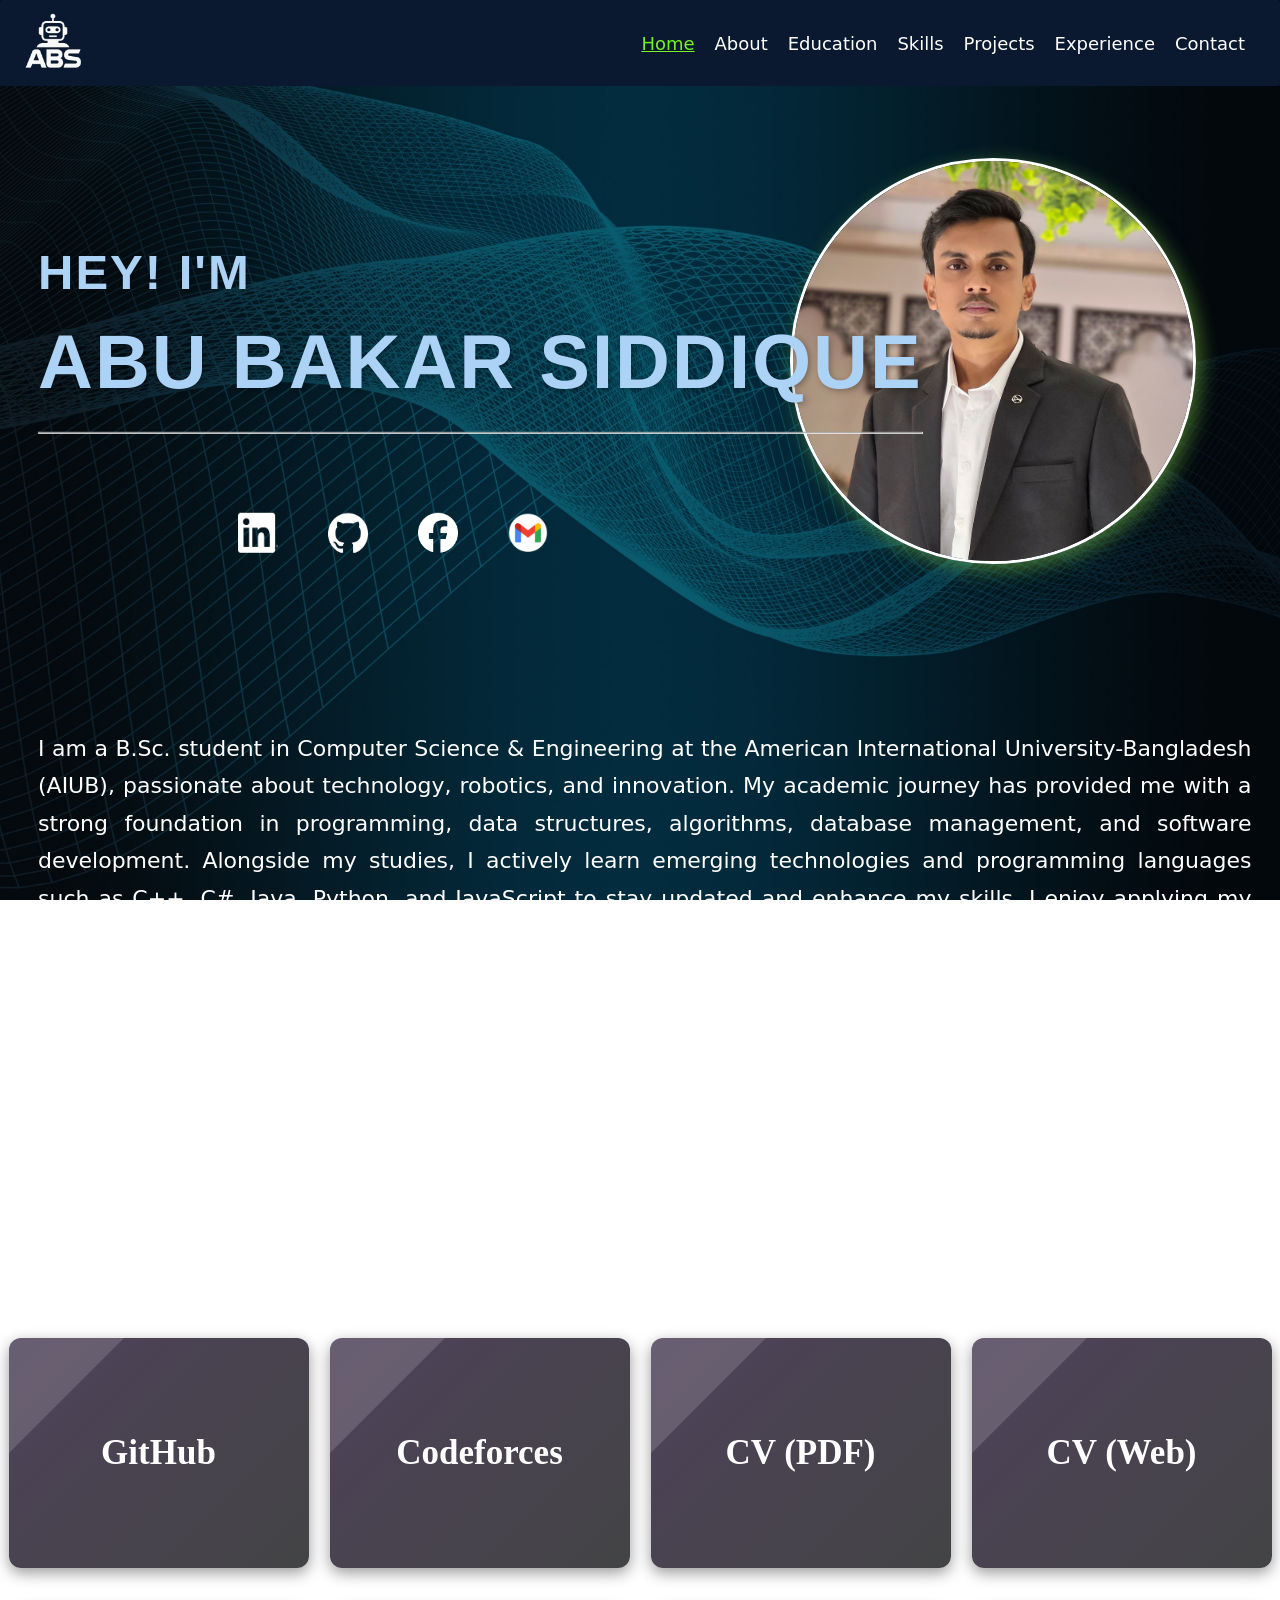
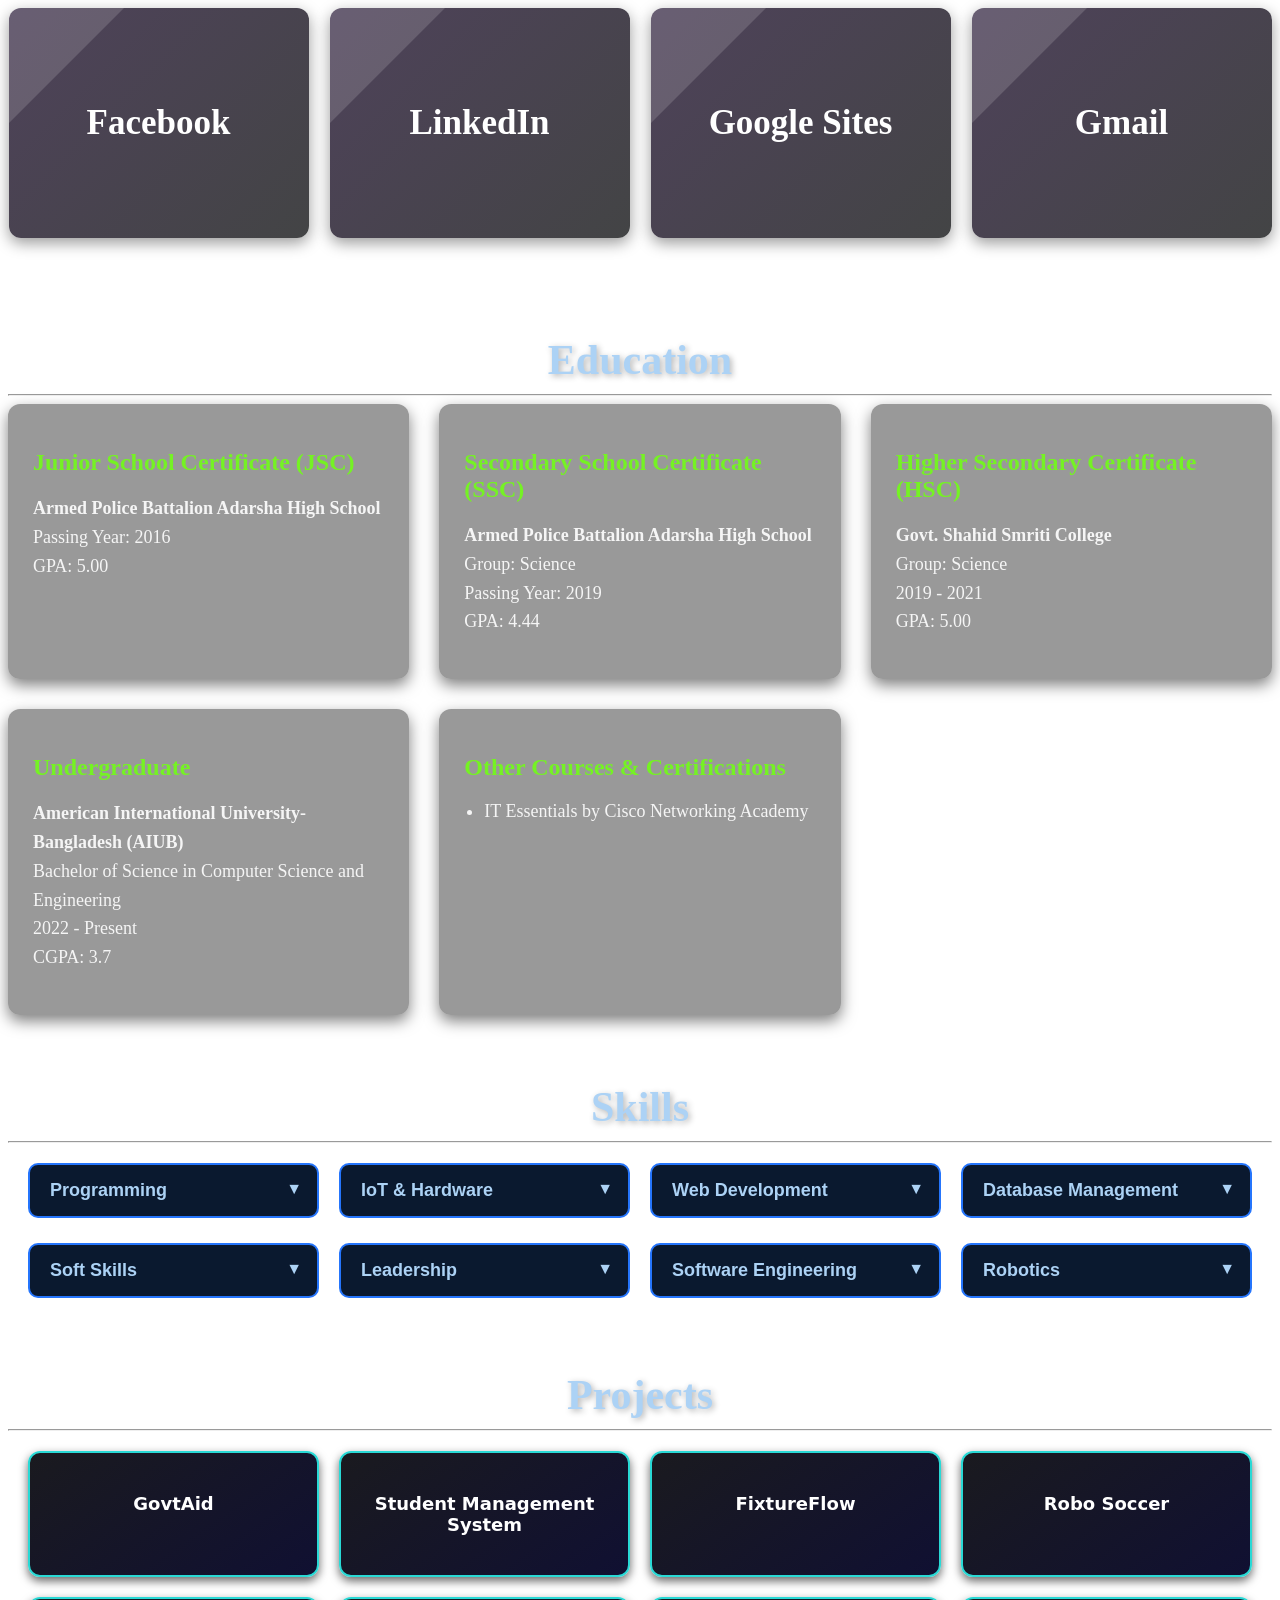
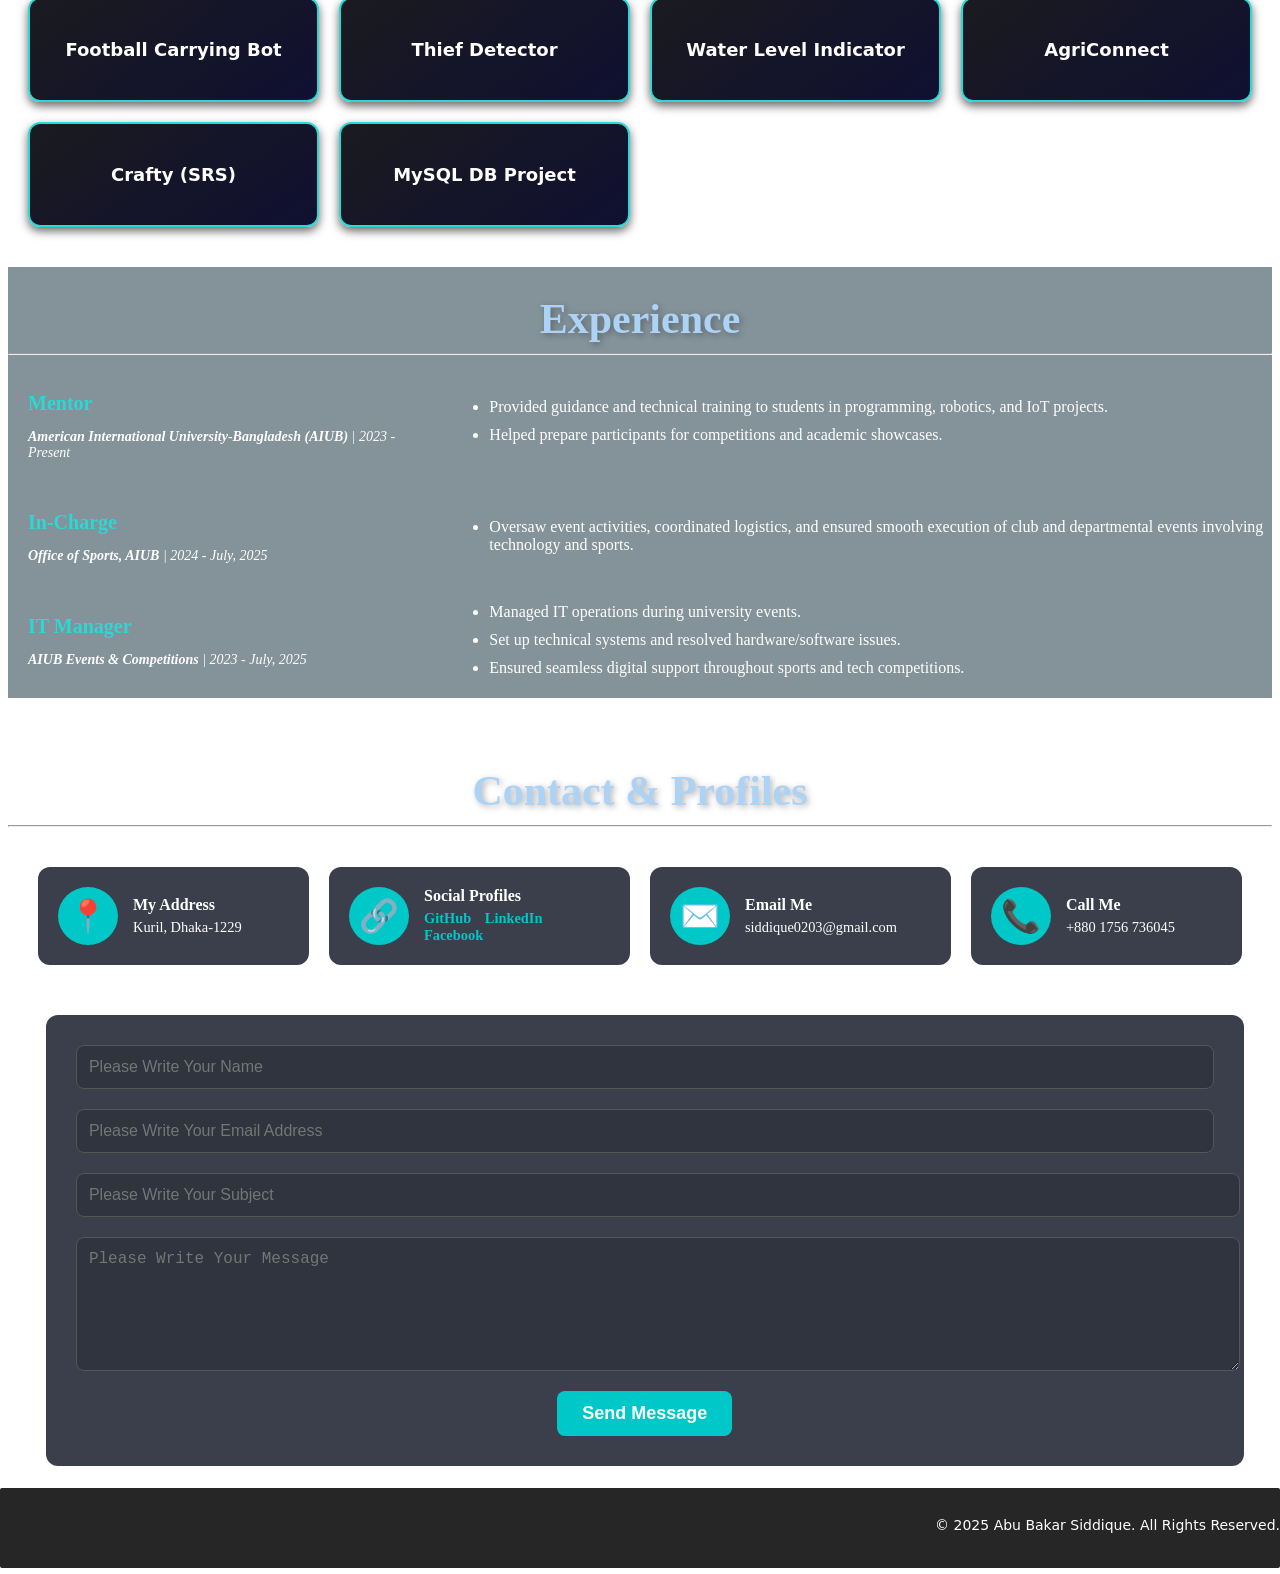
<file: index.html>
<!DOCTYPE html>
<html lang="en">

<head>
    <meta charset="UTF-8">
    <link rel="stylesheet" href="style.css">
    <title>Portfolio of Siddique</title>
    <header>
        <a href="index.html"><img src="image/abs.png" alt="abs logo"></a>
        <div id="headOption">
            <p class="hp"><a href="#no1">Home</a></p>
            <p class="hp"><a href="#no2">About</a></p>
            <p class="hp"><a href="#no3">Education</a></p>
            <p class="hp"><a href="#no4">Skills</a></p>
            <p class="hp"><a href="#no5">Projects</a></p>
            <p class="hp"><a href="#no6">Experience</a></p>
            <p class="hp" style="margin-right: 35px;"><a href="#no7">Contact</a></p>
        </div>
    </header>
</head>

<body>

    <div id="no1" class="content">
        <div id="sidimg"><img src="image/pp.jpg"></div>
        <div class="name">
            <h1><span style="font-size: 49px;text-decoration:wavy;">Hey! I'm </span><br> ABU BAKAR SIDDIQUE </h1>
            <hr style="margin-top: -30px;">

            <div class="social-links">
                <a href="https://www.linkedin.com/in/siddique0203/" target="_blank">
                    <img src="image/ln.png" alt="LinkedIn">
                </a>
                <a href="https://github.com/siddique0203" target="_blank">
                    <img src="image/gt.png" alt="GitHub">
                </a>
                <a href="https://www.facebook.com/mdabubakar.siddique.1614" target="_blank">
                    <img src="image/fb.png" alt="Facebook">
                </a>
                <a href="mailto:siddique0203@gmail.com">
                    <img src="image/gm.png" alt="Email">
                </a>
            </div>
        </div>
        <div id="details">
            <p>
                I am a B.Sc. student in Computer Science & Engineering at the American International University-Bangladesh (AIUB), passionate about technology, robotics, and innovation. My academic journey has provided me with a strong foundation in programming, data
                structures, algorithms, database management, and software development. Alongside my studies, I actively learn emerging technologies and programming languages such as C++, C#, Java, Python, and JavaScript to stay updated and enhance my
                skills. I enjoy applying my knowledge through practical projects that combine hardware and software. As a Computer Science student I have experience in analysing requirements, creating clear documentation, and designing structured workflows. 
                Focused on software quality, following SDLC and STLC practices, and identifying gaps to improve systems. Strong communicator who enjoys working with teams and turning ideas into reliable, well-organized solutions.
            </p>
        </div>

    </div>
    <div id="no2" class="content" style="height: 600px;">
        <div id="about-buttons">
            <a href="https://github.com/siddique0203" target="_blank" class="btn">GitHub</a>
            <a href="https://codeforces.com/profile/SIDDIQUE.C" target="_blank" class="btn">Codeforces</a>
            <a href="https://aiubedu60714-my.sharepoint.com/:b:/g/personal/22-48322-3_student_aiub_edu/IQCICWanB8akQYwQ9LZYaVQyARojucy5ZVUGJmR1DVt83Jo?e=IiVLJv" target="_blank" class="btn">CV (PDF)</a>
            <a href="cv.html" target="_blank" class="btn">CV (Web)</a>
            <a href="https://facebook.com/mdabubakar.siddique.1614" target="_blank" class="btn">Facebook</a>
            <a href="https://www.linkedin.com/in/siddique0203/" target="_blank" class="btn">LinkedIn</a>
            <a href="https://sites.google.com/view/siddique0203/home?authuser=0" target="_blank" class="btn">Google Sites</a>
            <a href="mailto:siddique0203@gmail.com" target="_blank" class="btn">Gmail</a>

        </div>

    </div>
    <div id="no3" class="content">
        <h1>Education</h1>
        <hr style="margin-top: -30px;">
        <div class="education-grid">
            <section>
                <h2>Junior School Certificate (JSC)</h2>
                <p><strong>Armed Police Battalion Adarsha High School</strong><br> Passing Year: 2016<br> GPA: 5.00</p>
            </section>

            <section>
                <h2>Secondary School Certificate (SSC)</h2>
                <p><strong>Armed Police Battalion Adarsha High School</strong><br> Group: Science<br> Passing Year: 2019<br> GPA: 4.44</p>
            </section>

            <section>
                <h2>Higher Secondary Certificate (HSC)</h2>
                <p><strong>Govt. Shahid Smriti College</strong><br> Group: Science<br> 2019 - 2021<br> GPA: 5.00</p>
            </section>

            <section>
                <h2>Undergraduate</h2>
                <p><strong>American International University-Bangladesh (AIUB)</strong><br> Bachelor of Science in Computer Science and Engineering<br> 2022 - Present <br> CGPA: 3.7</p>
            </section>

            <section>
                <h2>Other Courses & Certifications</h2>
                <ul>
                    <li>IT Essentials by Cisco Networking Academy</li>
                  
                </ul>
            </section>
        </div>
    </div>


    <div id="no4" class="content">
        <h1>Skills</h1>
        <hr style="margin-top: -30px;">

        <div class="skill-accordion">

            <div class="accordion-item">
                <button class="accordion-btn">Programming</button>
                <div class="panel">
                    <ul>
                        <li>C++</li>
                        <li>Java</li>
                        <li>C#</li>
                        <li>Python</li>
                        <li>JavaScript</li>
                        <li>PHP</li>
                    </ul>
                </div>
            </div>

            <div class="accordion-item">
                <button class="accordion-btn">IoT & Hardware</button>
                <div class="panel">
                    <ul>
                        <li>Arduino & ESP32</li>
                        <li>Embedded Systems</li>
                        <li>Robotics Projects</li>
                        <li>Smart Automation</li>
                    </ul>
                </div>
            </div>

            <div class="accordion-item">
                <button class="accordion-btn">Web Development</button>
                <div class="panel">
                    <ul>
                        <li>HTML</li>
                        <li>CSS</li>
                        <li>JavaScript</li>
                        <li>PHP</li>
                        <li>Responsive Design</li>
                    </ul>
                </div>
            </div>

            <div class="accordion-item">
                <button class="accordion-btn">Database Management</button>
                <div class="panel">
                    <ul>
                        <li>SQL</li>
                        <li>PL/SQL</li>
                        <li>Database Design</li>
                        <li>Query Optimization</li>
                    </ul>
                </div>
            </div>

            <div class="accordion-item">
                <button class="accordion-btn">Soft Skills</button>
                <div class="panel">
                    <ul>
                        <li>Problem Solving</li>
                        <li>Analytical Thinking</li>
                        <li>Critical Thinking</li>
                        <li>Communication & Collaboration</li>
                        <li>Communication</li>
                        <li>Event Management</li>
                        <li>Volunteering & Coordination</li>
                        <li>Time Management</li>
                    </ul>

                </div>
            </div>

            <div class="accordion-item">
                <button class="accordion-btn">Leadership</button>
                <div class="panel">
                    <ul>
                        <li>Team Leadership</li>
                        <li>Teamwork & Collaboration</li>
                        <li>Project Management</li>
                        <li>Decision Making</li>
                        <li>Mentoring & Coaching</li>
                    </ul>
                </div>
            </div>

            <div class="accordion-item">
                <button class="accordion-btn">Software Engineering</button>
                <div class="panel">
                    <ul>
                        <li>SDLC</li>
                        <li>STLC</li>
                        <li>Design Patterns</li>
                        <li>Version Control (Git/GitHub)</li>
                        <li>Automation Testing</li>
                    </ul>
                </div>
            </div>

            <div class="accordion-item">
                <button class="accordion-btn">Robotics</button>
                <div class="panel">
                    <ul>
                        <li>Selenium & Selenium IDE</li>
                        <li>Postman</li>
                        <li>GitHub</li>
                        <li>Jira</li>
                        <li>.NET Framework</li>
                        <li>draw.io</li>
                        <li>AutoCAD</li>
                        <li>Arduino IDE</li>
                    </ul>
                </div>
            </div>

        </div>
    </div>


    <div id="no5" class="content">
        <h1 style=" text-align: center;
        font-size: 42px;
        margin-bottom: 40px;
        color: #acd2f5;
        text-shadow: 2px 2px 6px rgba(0,0,0,0.3);">Projects</h1>
        <hr style="margin-top: -30px;">
        <div class="projects-grid">
            <!-- Project Buttons -->
            <div class="project-card" onclick="showProject('govtaid')">
                <span>GovtAid</span>
            </div>

            <div class="project-card" onclick="showProject('sms')">
                <span>Student Management System</span>
            </div>

            <div class="project-card" onclick="showProject('fixtureflow')">
                <span>FixtureFlow</span>
            </div>

            <div class="project-card" onclick="showProject('robosoccer')">
                <span>Robo Soccer</span>
            </div>

            <div class="project-card" onclick="showProject('footballbot')">
                <span>Football Carrying Bot</span>
            </div>

            <div class="project-card" onclick="showProject('thiefdetector')">
                <span>Thief Detector</span>
            </div>

            <div class="project-card" onclick="showProject('waterlevel')">
                <span>Water Level Indicator</span>
            </div>

            <div class="project-card" onclick="showProject('agriconnect')">
                <span>AgriConnect</span>
            </div>

            <!-- Newly added -->
            <div class="project-card" onclick="showProject('crafty')">
                <span>Crafty (SRS)</span>
            </div>

            <div class="project-card" onclick="showProject('dbproject')">
                <span>MySQL DB Project</span>
            </div>
        </div>

        <!-- Project Details (Hidden initially) -->
        <div id="project-details" class="project-details">

        </div>

    </div>

    <div id="no6" class="content">
        <h1 style="text-align: center;
    font-size: 42px;
    margin-bottom: 40px;
    color: #acd2f5;
    text-shadow: 2px 2px 6px rgba(0,0,0,0.3);">Experience</h1>
        <hr style="margin-top: -30px;">

        <div class="experience-container">
            <div class="experience-left">
                <h2>Mentor</h2>
                <p><strong>American International University-Bangladesh (AIUB)</strong> | 2023 - Present</p>
            </div>
            <div class="experience-right">
                <ul>
                    <br>
                    <li>Provided guidance and technical training to students in programming, robotics, and IoT projects.</li>
                    <li>Helped prepare participants for competitions and academic showcases.</li>
                </ul>
            </div>

            <div class="experience-left">
                <h2>In-Charge</h2>
                <p><strong>Office of Sports, AIUB</strong> | 2024 - July, 2025</p>
            </div>
            <div class="experience-right">
                <ul>
                    <br>
                    <li>Oversaw event activities, coordinated logistics, and ensured smooth execution of club and departmental events involving technology and sports.</li>
                </ul>
            </div>

            <div class="experience-left">
                <h2>IT Manager</h2>
                <p><strong>AIUB Events & Competitions</strong> | 2023 - July, 2025</p>
            </div>
            <div class="experience-right">
                <ul>
                    <li>Managed IT operations during university events.</li>
                    <li>Set up technical systems and resolved hardware/software issues.</li>
                    <li>Ensured seamless digital support throughout sports and tech competitions.</li>
                </ul>
            </div>
        </div>
    </div>

    <div id="no7" class="content">
        <h1 style="text-align: center;
                font-size: 42px;
                margin-bottom: 40px;
                color: #acd2f5;
                text-shadow: 2px 2px 6px rgba(0,0,0,0.3);">Contact & Profiles</h1>
        <hr style="margin-top: -30px; margin-bottom: 40px;">
        <div class="contact-cards">
            <div class="card" style="margin-left: 30px;">
                <div class="icon">📍</div>
                <div class="details">
                    <h4>My Address</h4>
                    <p>Kuril, Dhaka-1229</p>
                </div>
            </div>

            <div class="card">
                <div class="icon">🔗</div>
                <div class="details">
                    <h4>Social Profiles</h4>
                    <p>
                        <a href="https://github.com/siddique0203" target="_blank">GitHub</a>
                        <a href="https://www.linkedin.com/in/siddique0203/" target="_blank">LinkedIn</a>
                        <a href="https://www.facebook.com/mdabubakar.siddique.1614" target="_blank">Facebook</a>
                    </p>
                </div>
            </div>

            <div class="card">
                <div class="icon">✉️</div>
                <div class="details">
                    <h4>Email Me</h4>
                    <p>siddique0203@gmail.com</p>
                </div>
            </div>

            <div class="card" style="margin-right: 30px;">
                <div class="icon">📞</div>
                <div class="details">
                    <h4>Call Me</h4>
                    <p>+880 1756 736045</p>
                </div>
            </div>
        </div>

        <!-- Email Form -->
        <form id="email-form" class="email-form">
            <div class="form-row">
                <input type="text" name="name" placeholder="Please Write Your Name" required>
                <input type="email" name="email" placeholder="Please Write Your Email Address" required>
            </div>
            <input type="text" name="subject" placeholder="Please Write Your Subject" required>
            <textarea name="message" rows="6" placeholder="Please Write Your Message" required></textarea>
            <button type="submit" class="send-btn" disabled>Send Message</button>
        </form>
    </div>


    <footer>
        <p>&copy; 2025 Abu Bakar Siddique. All Rights Reserved.</p>
    </footer>
    <script src="script.js"></script>
</body>

</html>
</file>
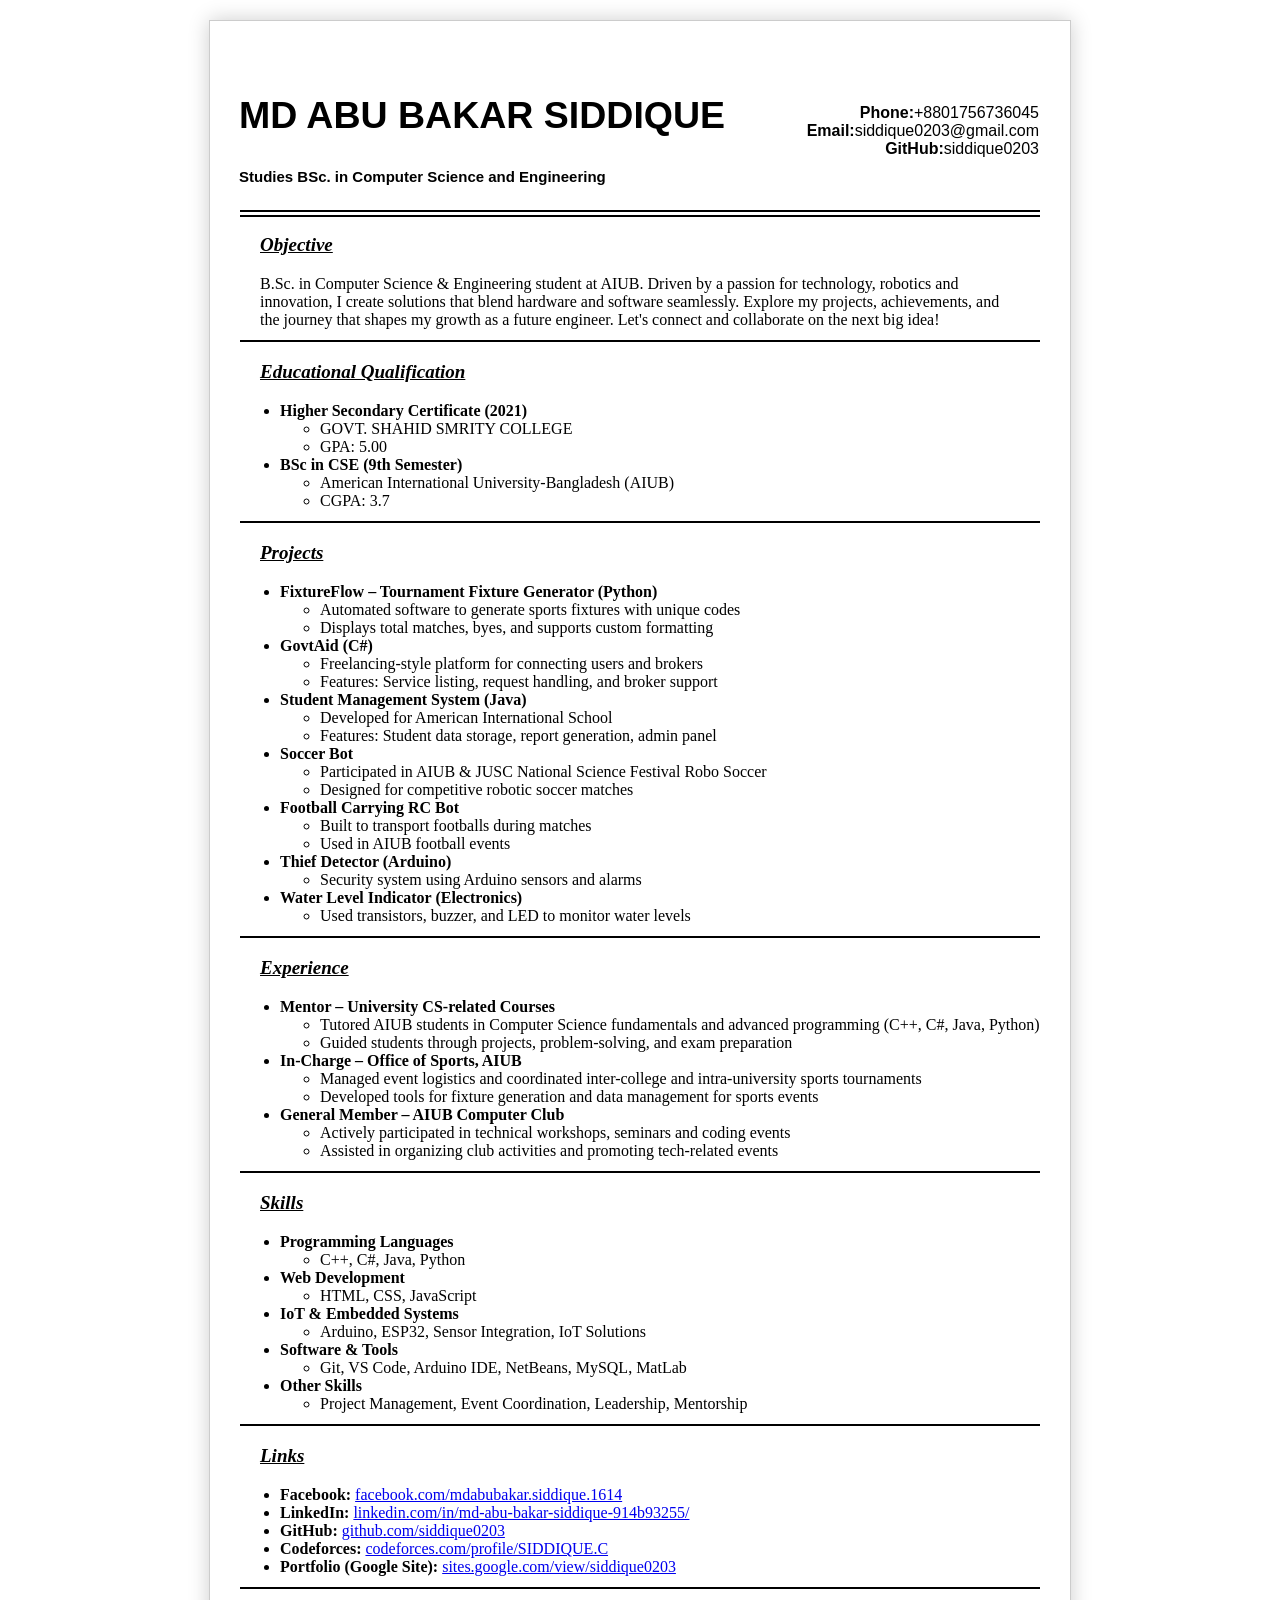
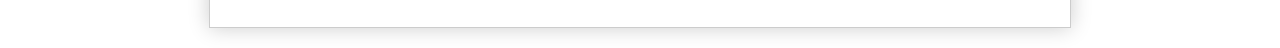
<file: cv.html>
<!DOCTYPE html>
<html>
<head>
    <meta charset="UTF-8" />
    <title>CV</title>
    <link rel="stylesheet" href="styleCv.css">

</head>
<body id="cvBody">
   <div class="cvheader">
        <div class="cvName"> 
            <h2>MD ABU BAKAR SIDDIQUE</h2>
            <span class="cvP"><b>Studies BSc. in Computer Science and Engineering</b></span>
        </div>
        <div class="cvContact">
            <p><b>Phone:</b>+8801756736045<br>
            <b>Email:</b>siddique0203@gmail.com<br>
            <b>GitHub:</b>siddique0203</p>
        </div>
    </div>
    <hr class="onehr">
    <hr class="onehr">

    <div class="obj">
        <p class="objective"><b>Objective</b></p>
        <p class="objDetails">B.Sc. in Computer Science & Engineering student at AIUB. Driven by a passion for technology, robotics and innovation, I create solutions that blend hardware and software seamlessly.
            Explore my projects, achievements, and the journey that shapes my growth as a future engineer. Let's connect and collaborate on the next big idea!
        </p>
    </div>


    <hr class="aobj">
    <div class="edu">
    <p class="eduName">Educational Qualification</p>
        <ul>
            <li>
                <b>Higher Secondary Certificate   (2021)</b>
                <ul>
                    <li>GOVT. SHAHID SMRITY COLLEGE</li>
                    <li>GPA: 5.00</li>
                </ul>
            </li>
            <li>
                <b>BSc in CSE  (9th Semester)</b>
                <ul>
                    <li>American International University-Bangladesh (AIUB)</li>
                    <li>CGPA: 3.7</li>
                </ul>
            </li>
        </ul>
    </div>

    <hr class="aedu">
    <div class="projects">
    <p class="projName">Projects</p>
        <ul>
            <li>
                <b>FixtureFlow – Tournament Fixture Generator (Python)</b>
                <ul>
                    <li>Automated software to generate sports fixtures with unique codes</li>
                    <li>Displays total matches, byes, and supports custom formatting</li>
                </ul>
            </li>
            <li>
                <b>GovtAid (C#)</b>
                <ul>
                    <li>Freelancing-style platform for connecting users and brokers</li>
                    <li>Features: Service listing, request handling, and broker support</li>
                </ul>
            </li>
            <li>
                <b>Student Management System (Java)</b>
                <ul>
                    <li>Developed for American International School</li>
                    <li>Features: Student data storage, report generation, admin panel</li>
                </ul>
            </li>
            <li>
                <b>Soccer Bot</b>
                <ul>
                    <li>Participated in AIUB & JUSC National Science Festival Robo Soccer</li>
                    <li>Designed for competitive robotic soccer matches</li>
                </ul>
            </li>
            <li>
                <b>Football Carrying RC Bot</b>
                <ul>
                    <li>Built to transport footballs during matches</li>
                    <li>Used in AIUB football events</li>
                </ul>
            </li>
            <li>
                <b>Thief Detector (Arduino)</b>
                <ul>
                    <li>Security system using Arduino sensors and alarms</li>
                </ul>
            </li>
            <li>
                <b>Water Level Indicator (Electronics)</b>
                <ul>
                    <li>Used transistors, buzzer, and LED to monitor water levels</li>
                </ul>
            </li>
        </ul>
    </div>
    <hr class="aproj">

    <div class="experience">
        <p class="expName">Experience</p>
        <ul>
            <li>
                <b>Mentor – University CS-related Courses</b>
                <ul>
                    <li>Tutored AIUB students in Computer Science fundamentals and advanced programming (C++, C#, Java, Python)</li>
                    <li>Guided students through projects, problem-solving, and exam preparation</li>
                </ul>
            </li>
            <li>
                <b>In-Charge – Office of Sports, AIUB</b>
                <ul>
                    <li>Managed event logistics and coordinated inter-college and intra-university sports tournaments</li>
                    <li>Developed tools for fixture generation and data management for sports events</li>
                </ul>
            </li>
            <li>
                <b>General Member – AIUB Computer Club</b>
                <ul>
                    <li>Actively participated in technical workshops, seminars and coding events</li>
                    <li>Assisted in organizing club activities and promoting tech-related events</li>
                </ul>
            </li>
        </ul>
    </div>
    <hr class="aexp">

    <div class="skills">
        <p class="skillName">Skills</p>
        <ul>
            <li>
                <b>Programming Languages</b>
                <ul>
                    <li>C++, C#, Java, Python</li>
                </ul>
            </li>
            <li>
                <b>Web Development</b>
                <ul>
                    <li>HTML, CSS, JavaScript</li>
                </ul>
            </li>
            <li>
                <b>IoT & Embedded Systems</b>
                <ul>
                    <li>Arduino, ESP32, Sensor Integration, IoT Solutions</li>
                </ul>
            </li>
            <li>
                <b>Software & Tools</b>
                <ul>
                    <li>Git, VS Code, Arduino IDE, NetBeans, MySQL, MatLab</li>
                </ul>
            </li>
            <li>
                <b>Other Skills</b>
                <ul>
                    <li>Project Management, Event Coordination, Leadership, Mentorship</li>
                </ul>
            </li>
        </ul>
    </div>
    <hr class="askills">

    <div class="others">
        <p class="othersName">Links</p>
        <ul>
            <li>
                <b>Facebook:</b> 
                <a href="https://www.facebook.com/mdabubakar.siddique.1614" target="_blank">facebook.com/mdabubakar.siddique.1614</a>
            </li>
            <li>
                <b>LinkedIn:</b> 
                <a href="https://www.linkedin.com/in/md-abu-bakar-siddique-914b93255/" target="_blank">linkedin.com/in/md-abu-bakar-siddique-914b93255/</a>
            </li>
            <li>
                <b>GitHub:</b> 
                <a href="https://github.com/siddique0203" target="_blank">github.com/siddique0203</a>
            </li>
            <li>
                <b>Codeforces:</b> 
                <a href="https://codeforces.com/profile/SIDDIQUE.C" target="_blank">codeforces.com/profile/SIDDIQUE.C</a>
            </li>
            <li>
                <b>Portfolio (Google Site):</b> 
                <a href="https://sites.google.com/view/siddique0203/home" target="_blank">sites.google.com/view/siddique0203</a>
            </li>
        </ul>
    </div>
    <hr class="aothers">




</body>
</html>
</file>
<file: style.css>
body{   
    background-image: url("image/Background.jpg");
    display: flex;
    flex-direction: column;
    background-repeat: no-repeat;
    background-size: cover;     /* make it cover full screen */
    background-attachment: fixed; /* keeps background fixed */
    background-position: center;
}
header{
    background-color: #0A192F;
    position:fixed;
    display: flex;
    border-radius: 2px;
    width: 100%;
    margin:-8px;
    color:#FFFFFF;
    font-family: system-ui, -apple-system, BlinkMacSystemFont, 'Segoe UI', Roboto, Oxygen, Ubuntu, Cantarell, 'Open Sans', 'Helvetica Neue', sans-serif;
    z-index: 1000;
}

header img{
    position: relative;
    display:flex;
    height: 80px;
    border-radius: 4px;
    padding: 3px;
    left:10px;
    transition: transform 0.2s ease-in-out;
}
header img:hover{
    transform: scale(1.05);

}

#headOption {
    display: flex;
    position: absolute;
    gap: 20px; 
    align-items: center;
    text-align: right;
    right:0%;
    top: 20%;
}
#headOption a{
    color: white;
    text-decoration: none;
    display: inline-block;
    transition: transform 0.3s ease-in-out;
    font-weight: 550px;
    font-size: 18px;
}
#headOption a:hover, #headOption a:focus{
    color: rgb(115, 242, 36);
    text-decoration: underline;
    transform: scale(1.05);
    transform: translateY(-3px);
}
#headOption a.active {
    color: rgb(115, 242, 36);   /* Highlight color */
    text-decoration: underline;
}
footer{
    background-color:#262627;
    color:#fdffff;
    font-family: system-ui, -apple-system, BlinkMacSystemFont, 'Segoe UI', Roboto, Oxygen, Ubuntu, Cantarell, 'Open Sans', 'Helvetica Neue', sans-serif;
    font-size: 14px;
    padding: 15px 0;
    text-align: right;
    border-radius: 2px;
    margin: -8px;
    z-index: 1000;
    height: 50px;
}
#no7{
    margin-bottom: 30px;
}
#no1 {
    margin-top: 100px;
    display: flex;
    position: relative;
    min-height: 1200px;  
}
.content{
    /*border: 1px solid white;*/
    color:white;
    border-bottom: 10px;
}
;
;

;
;
;
#sidimg {
    
    transform: translateX(-50%);
    text-align: center;
}

#sidimg img {
    position: absolute;
    top: 50px;              
    right:6%;
    width: 400px;          
    height: 400px;
    border-radius: 50%;
    object-fit: cover;
    border: 3px solid white;
    box-shadow: 5px 6px 20px rgba(155, 247, 75, 0.4);
    transition: transform 0.3s ease-in-out;
}

#sidimg img:hover {
    transform: scale(1.08);
}
.name {
    font-family: 'Montserrat', sans-serif;
    font-size: 38px;
    position: absolute;
    top: 200px;
    left: 30px;
    transform: translateY(-50%);
    color: #acd2f5; 
    letter-spacing: 2px;
    line-height: 1.3;
    text-transform: uppercase;
    text-shadow: 2px 2px 6px rgba(0,0,0,0.3);
    
}
.social-links {
    position: absolute;   
    top: 350px;            
    left: 200px;
    display: flex;
    gap: 50px;
}

.social-links a img {
    width: 40px;           
    height: 40px;
    transition: transform 0.3s, filter 0.3s;
}

.social-links a img:hover {
    transform: scale(1.2);
    filter: brightness(1.5);   
}



#details {
    height: 44%;
    width: 96%;
    position: absolute;
    top: 600px;
    left: 30px;
    font-family:system-ui, -apple-system, BlinkMacSystemFont, 'Segoe UI', Roboto, Oxygen, Ubuntu, Cantarell, 'Open Sans', 'Helvetica Neue', sans-serif;
    font-size: 22px;
    color:white;
    line-height: 1.7;
    text-align: justify;
}
,
,
,
,
,
#no2{
   position: relative;
    height: 1000px;
    display: flex;
    justify-content: center;   
    align-items: center;       
    padding: 50px 0;
    text-align: center;
    border: 20px;
}

#about-buttons {
    display: grid;
    grid-template-columns: repeat(4, 1fr); 
    justify-items: center;  
    position: relative;
    top:20px; 
    gap: 20px;
    

}

.btn {
    height: 200px;
    display: inline-block;
    padding: 15px 25px;
    font-size: 35px;
    font-weight: bold;
    color: #fff;
    text-decoration: none;
    text-align: center;
    border-radius: 12px;  
    background: linear-gradient(135deg, #4e425a, #434445);  
    box-shadow: 0 5px 15px rgba(0, 0, 0, 0.4);
    transition: all 0.4s ease;
    width: 100%;
    max-width: 250px;
    position: relative;
    overflow: hidden;
    margin: 10px;
     display: flex;               /* use flex for perfect centering */
    align-items: center;         /* vertical center */
    justify-content: center;     /* horizontal center */
    text-align: center; 
  }

  .btn::before {
    content: '';
    position: absolute;
    top: 0;
    left: -100%;
    width: 100%;
    height: 100%;
    background: rgba(255,255,255,0.15);
    transform: skewX(-45deg);
    transition: all 0.5s ease;
  }

  .btn:hover::before {
    left: 100%;
  }

  .btn:hover {
    transform: translateY(-5px);
    box-shadow: 0 10px 20px rgba(0, 0, 0, 0.6);
  }

  .btn:active {
    transform: translateY(2px);
    box-shadow: 0 5px 10px rgba(0, 0, 0, 0.5);
  }
  ,
  ,
  ,
  ,
  ,
  #no3 {
    position: relative;
    background-color: #0A192F; /* dark background for contrast */
    color: white;
    padding: 50px 40px;
    font-family: system-ui, sans-serif;
}

#no3 h1 {
    text-align: center;
    font-size: 42px;
    margin-bottom: 40px;
    color: #acd2f5;
    text-shadow: 2px 2px 6px rgba(0,0,0,0.3);
}

.education-grid {
    display: grid;
    grid-template-columns: repeat(auto-fit, minmax(400px, 1fr));
    gap: 30px;
}

.education-grid section {
    background-color: rgba(0,0,0,0.4);
    padding: 25px;
    border-radius: 12px;
    box-shadow: 0 6px 15px rgba(0,0,0,0.5);
    transition: transform 0.3s, box-shadow 0.3s;
}

.education-grid section:hover {
    transform: translateY(-5px);
    box-shadow: 0 12px 25px rgba(0,0,0,0.7);
}

.education-grid h2 {
    color: #75f224; /* subtle highlight */
    margin-bottom: 12px;
}

.education-grid p, .education-grid li {
    color: #f5f5f5;
    font-size: 18px;
    line-height: 1.6;
}

.education-grid ul {
    padding-left: 20px;
}
;
;
;
;
;
#no4 {
    padding: 50px 40px;
    background-color: #0A192F;
    color: white;
    font-family: system-ui, sans-serif;
}

#no4 h1 {
    text-align: center;
    font-size: 42px;
    margin-bottom: 40px;
    color: #acd2f5;
    text-shadow: 2px 2px 6px rgba(0,0,0,0.3);
}

.skill-accordion {
    display: grid;
    grid-template-columns: repeat(4, 1fr);     
    gap: 20px;
    margin-top: 20px;
    margin-left: 20px;
    margin-right: 20px;
}

.accordion-item {
    display: flex;
    flex-direction: column;
}

.accordion-btn {
    background-color: #0A192F;
    color: #acd2f5;
    font-size: 18px;
    font-weight: 600;
    border: 2px solid #2575fc;
    padding: 15px 20px;
    border-radius: 10px;
    cursor: pointer;
    text-align: left;
    position: relative;
    transition: all 0.3s ease;
}

.accordion-btn:hover {
    background-color: #2575fc;
    color: white;
}

.accordion-btn::after {
    content: '\25BC';
    position: absolute;
    right: 15px;
    font-size: 16px;
    transition: transform 0.3s ease;
}

.accordion-btn.active::after {
    transform: rotate(180deg);
}

.panel {
    max-height: 0;
    overflow: hidden;
    transition: max-height 0.5s ease;
    background-color: rgba(37, 21, 21, 0.8);
    border-radius: 0 0 10px 10px;
    padding: 0 15px;
    margin-top: 5px;
}

.panel ul {
    list-style-type: disc;
    margin: 10px 0;
    padding-left: 20px;
}

.panel ul li {
    padding: 5px 0;
    font-size: 16px;
    color: #ffffff;
}
;
;
;
;
#no5 h1 {
    text-align: center;
    font-size: 42px;
    margin-bottom: 40px;
    color: #acd2f5;
    text-shadow: 2px 2px 6px rgba(0,0,0,0.3);
}

.projects-grid {
    display: grid;
    grid-template-columns: repeat(4, 1fr);     
    gap: 20px;
    margin-top: 20px;
    margin-left: 20px;
    margin-right: 20px;
}

 
.project-card {
  background: linear-gradient(145deg, #1a1a1f, #101032);
  border: 2px solid #29d9d5;
  font-family: system-ui, sans-serif;
  font-size: 18px;
  border-radius: 12px;
  padding: 40px 0;
  text-align: center;
  color: #fff;
  font-weight: 600;
  cursor: pointer;
  transition: all 0.3s ease;
  box-shadow: 0 4px 10px rgba(0,0,0,0.6);
}

.project-card:hover {
  transform: scale(1.08);
  background: linear-gradient(145deg, #0d0d12, #1a1a1f);
  box-shadow: 0 6px 15px rgba(41, 217, 213, 0.7);
}

 
.project-details {
  margin-top: 30px;
  padding: 20px;
  background: rgba(20, 20, 25, 0.9);
  border: 1px solid #29d9d5;
  border-radius: 10px;
  color: #eee;
  display: none;
  animation: fadeIn 0.5s ease;
}

@keyframes fadeIn {
  from { opacity: 0; transform: translateY(20px); }
  to { opacity: 1; transform: translateY(0); }
}
;
;
;;
;
;
#no6 h1 {
    text-align: center;
    font-size: 42px;
    margin-bottom: 40px;
    color: #acd2f5;
    text-shadow: 2px 2px 6px rgba(0,0,0,0.3);
}

#no6{
    background: rgba(10, 38, 52, 0.5);
    margin-top: 20px;

}
}
#no3{
    margin-top: 40px;
}
#no4{
    margin-top: 40px;
}
#no5{
    margin-top: 40px;
}
#no6{
    margin-top: 40px;
}
#no7{
    margin-top: 40px;
}
.experience-container {
    display: grid;
    grid-template-columns: 1fr 2fr;
    gap: 20px 40px;
    margin-top: 20px;
    margin-left: 20px;
    
}

.experience-left h2 {
    color: #29d9d5;
    font-size: 20px;
    margin-bottom: 5px;
}

.experience-left p {
    color: #ffffff;
    font-size: 14px;
    font-style: italic;
}

.experience-right ul {
    list-style-type: disc;
    padding-left: 20px;
    margin-top: 0;
}

.experience-right ul li {
    padding: 5px 0;
    font-size: 16px;
    color: #ffffff;
}
;
;
;;
;
;
;
;

#no6 h1 {
    text-align: center;
    font-size: 42px;
    margin-bottom: 40px;
    color: #acd2f5;
    text-shadow: 2px 2px 6px rgba(0,0,0,0.3);
}

.contact-cards {
  display: grid;
  grid-template-columns: repeat(auto-fit, minmax(250px, 1fr));
  gap: 20px;
  margin-bottom: 50px;
}

.card {
  background-color: #3a3f4b;
  display: flex;
  align-items: center;
  padding: 20px;
  border-radius: 12px;
  gap: 15px;
  transition: all 0.3s ease;
}


.card:hover {
  background-color: #434a58;
}

.card .icon {
  font-size: 2em;
  background-color: #00c8c8;
  padding: 10px;
  border-radius: 50%;
  display: flex;
  align-items: center;
  justify-content: center;
}

.card .details h4 {
  margin: 0 0 5px 0;
  font-weight: 600;
}

.card .details p {
  margin: 0;
  font-size: 0.9em;
}


.card .details p a {
  color: #00c8c8;
  margin-right: 10px;
  text-decoration: none;
  font-weight: bold;
}
.card .details p a:hover { text-decoration: underline; }


.email-form {
  background-color: #3a3f4b;
  padding: 30px;
  border-radius: 12px;
  display: flex;
  flex-direction: column;
  gap: 20px;
  width: 90%;
  display: flex;
  position:relative;
  left:3%;
  font-family: system-ui, -apple-system, BlinkMacSystemFont, 'Segoe UI', Roboto, Oxygen, Ubuntu, Cantarell, 'Open Sans', 'Helvetica Neue', sans-serif;
}

.email-form .form-row {
  display: flex;
  gap: 20px;
  flex-wrap: wrap;
}

.email-form input,
.email-form textarea {
  padding: 12px;
  border-radius: 8px;
  border: 1px solid #555;
  background-color: #2f343f;
  color: #fff;
  font-size: 16px;
  width: 100%;
}

.email-form input:focus,
.email-form textarea:focus {
  outline: none;
  border-color: #00c8c8;
  box-shadow: 0 0 8px rgba(0,200,200,0.5);
}

.send-btn {
  background-color: #00c8c8;
  color: #fff;
  border: none;
  padding: 12px 25px;
  border-radius: 8px;
  font-weight: bold;
  font-size: 18px;
  cursor: pointer;
  align-self: flex-start;
  transition: all 0.3s ease;
  display: flex;
  align-self: center;
}

.send-btn:hover {
  background-color: #00a0a0;
  transform: translateY(-2px);
}
;
;
;
;
</file>
<file: styleCv.css>
#form div{
    margin-bottom: 15px;
    font-family: Verdana, Geneva, Tahoma, sans-serif;
    font-size: 18px;
     
}
#form h1{
    font-size: 30px;
    font-family: 'Poppins', sans-serif;
    text-align: center;                 
    color: #034b94;                     
    text-shadow: 2px 2px 5px rgba(0,0,0,0.2);
    margin-bottom: 10px;
    letter-spacing: 1px;
}
#form label{
    font-weight: 200;
    display: block;
    
}
#form input{
    padding: 10px;
    text-size-adjust: 18px;
}
#form input[name="fullName"],
#form input[name="email"],
#form input[name="phone"] {
    width: 500px;
    display: flex;
    justify-content: center;
    align-items: center;
    padding: 10px;
    font-size: 16px;  
    border: 1px solid #ccc;
    border-radius: 5px;
    width: 90%;
    box-sizing: border-box;
}
#form button {
    margin-bottom: 50px auto;
    margin-top: 50px;
    margin-left: 110px;
    background: linear-gradient(45deg, #1e90ff, #00bfff); 
    color: rgb(0, 0, 0);
    padding: 12px 25px;
    border: none;
    border-radius: 8px;
    font-size: 16px;
    font-weight: 600;
    cursor: pointer;
    box-shadow: 0 4px 8px rgba(30, 144, 255, 0.4);
    transition: background 0.3s ease, box-shadow 0.3s ease;
}

#form button:hover {
    background: linear-gradient(45deg, #00bfff, #1effb4); 
    box-shadow: 0 6px 12px rgba(0, 255, 166, 0.6);
}


#form{
    width: 35%; 
    margin: 40px auto;                 
    padding: 40px 30px;               
    border-radius: 15px;               
    background: linear-gradient(135deg, #b8c7c7, #9ebbc5, #7fffd4); 
    color: #000000;                     
    box-shadow: 0 8px 20px rgba(0,0,0,0.3); 
    font-family: 'Poppins', sans-serif;
    transition: transform 0.3s ease, box-shadow 0.3s ease;
}






.cvheader {
    width: 100%;
    padding: 20px;
    font-family: Arial, sans-serif;
    margin-bottom: 20px; 
    position: relative; 
    left:-21px;
    top:-8px
}

.cvName {
    font-size: 25px;
    text-align: left;
    
}

.cvP {
    font-size: 15px;
    display: block;
    margin-top: 5px;
}

.cvContact {
    position: absolute;
    top: 45px;
    right: 20px;
    text-align: right;
    
}

.obj {
    margin: 10px 20px;
    position: relative;
    left:0px;
    top: -20px;
}

.objective {
    font-size: 19px;
    font-weight: bold;
    text-decoration: underline;
    font-style: italic;
}

.aobj {
    margin-top: -25px;   
    border: 1px solid black;
}

.eduName{
    position: relative;
    font-size: 19px;
    font-weight:bold;
    text-decoration: underline;
    font-style: italic;
    left:20px;
}

.projName {
    position: relative;
    font-size: 19px;
    font-weight: bold;
    text-decoration: underline;
    font-style: italic;
    left: 20px;
}

.expName {
    position: relative;
    font-size: 19px;
    font-weight: bold;
    text-decoration: underline;
    font-style: italic;
    left: 20px;
}

.skillName,.othersName {
    position: relative;
    font-size: 19px;
    font-weight: bold;
    text-decoration: underline;
    font-style: italic;
    left: 20px;
}
.askills, .aothers, .aexp, .aproj, .aedu {
    margin-top: -5px;
    border: 1px solid black;
}


#cvBody {
    width: 800px;             
    min-height: 1100px;       
    margin: 20px auto;        
    padding: 30px;            
    background: white;       
    box-shadow: 0 0 20px rgba(0,0,0,0.2);  
    border: 1px solid #ccc;   
}

.onehr {
    margin-top: -5px;
    border: 1px solid black;
    position: relative;
    top: -18px;
}
</file>
